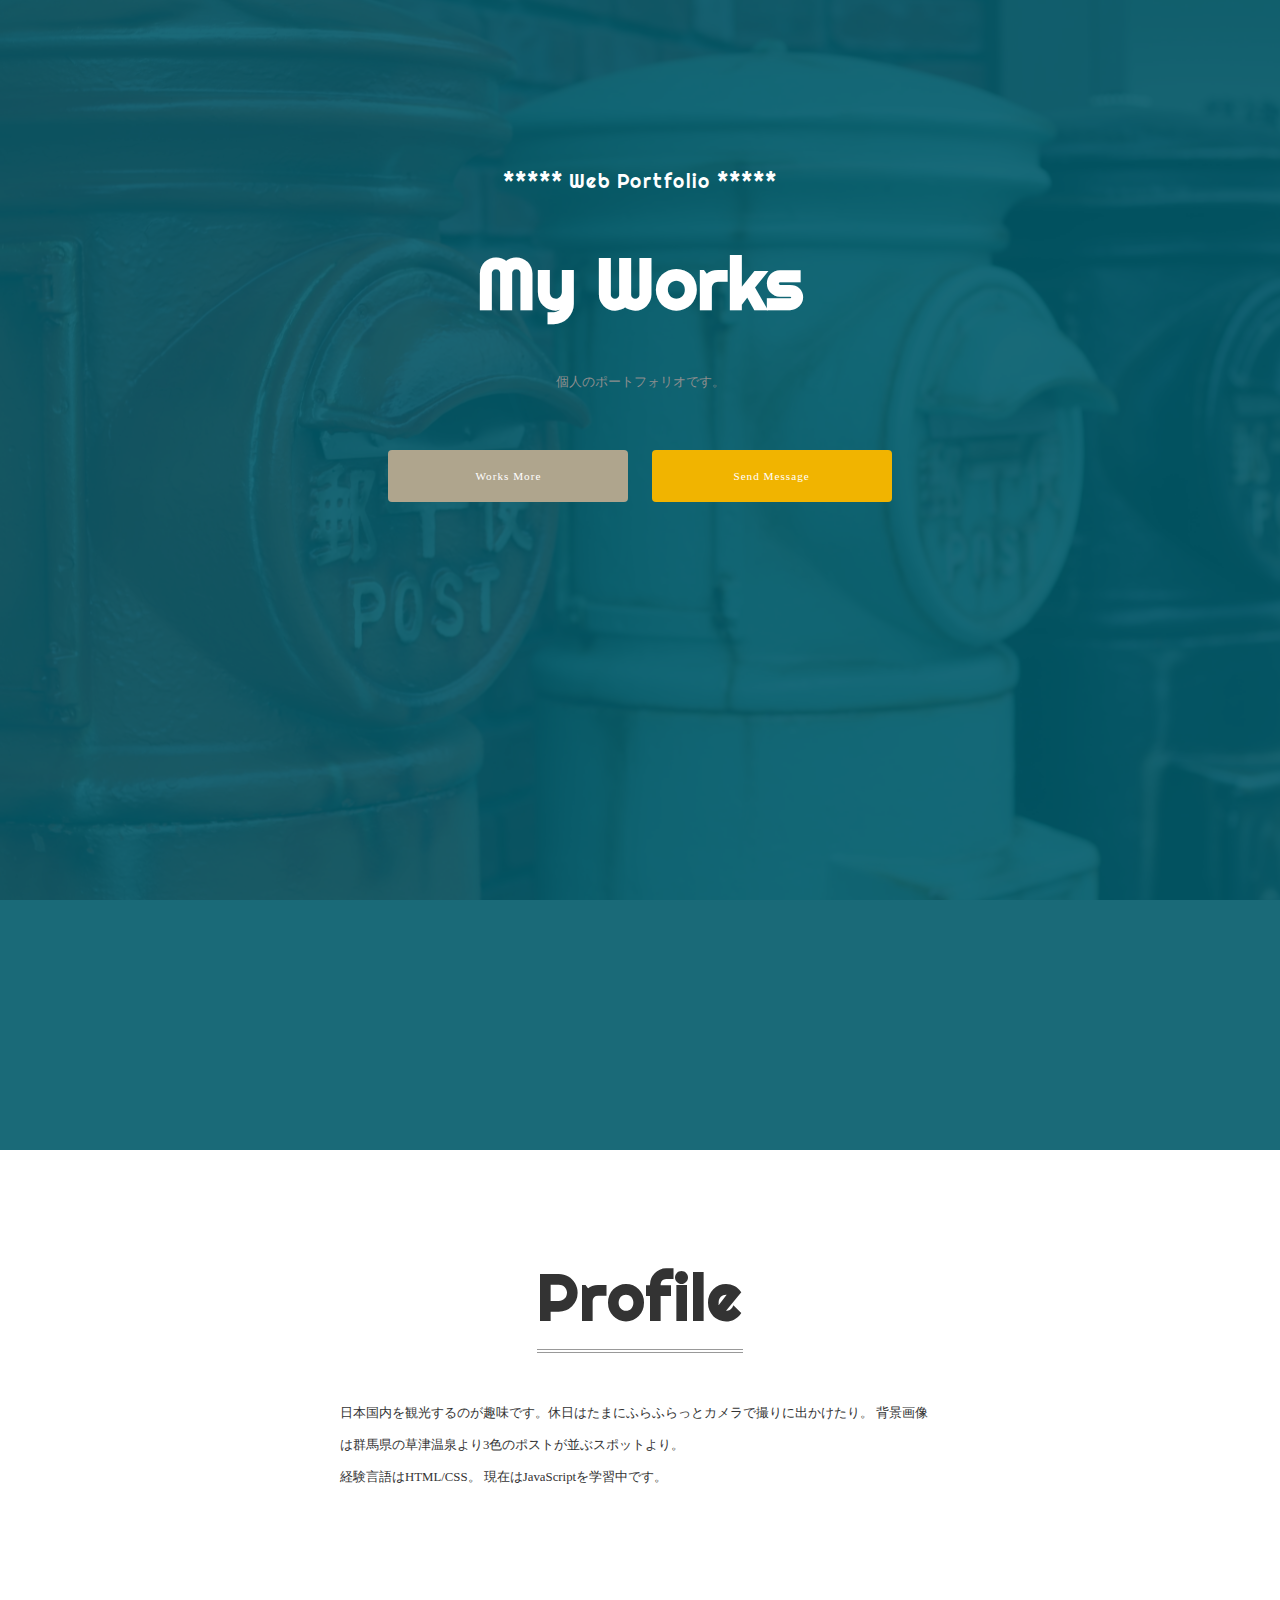
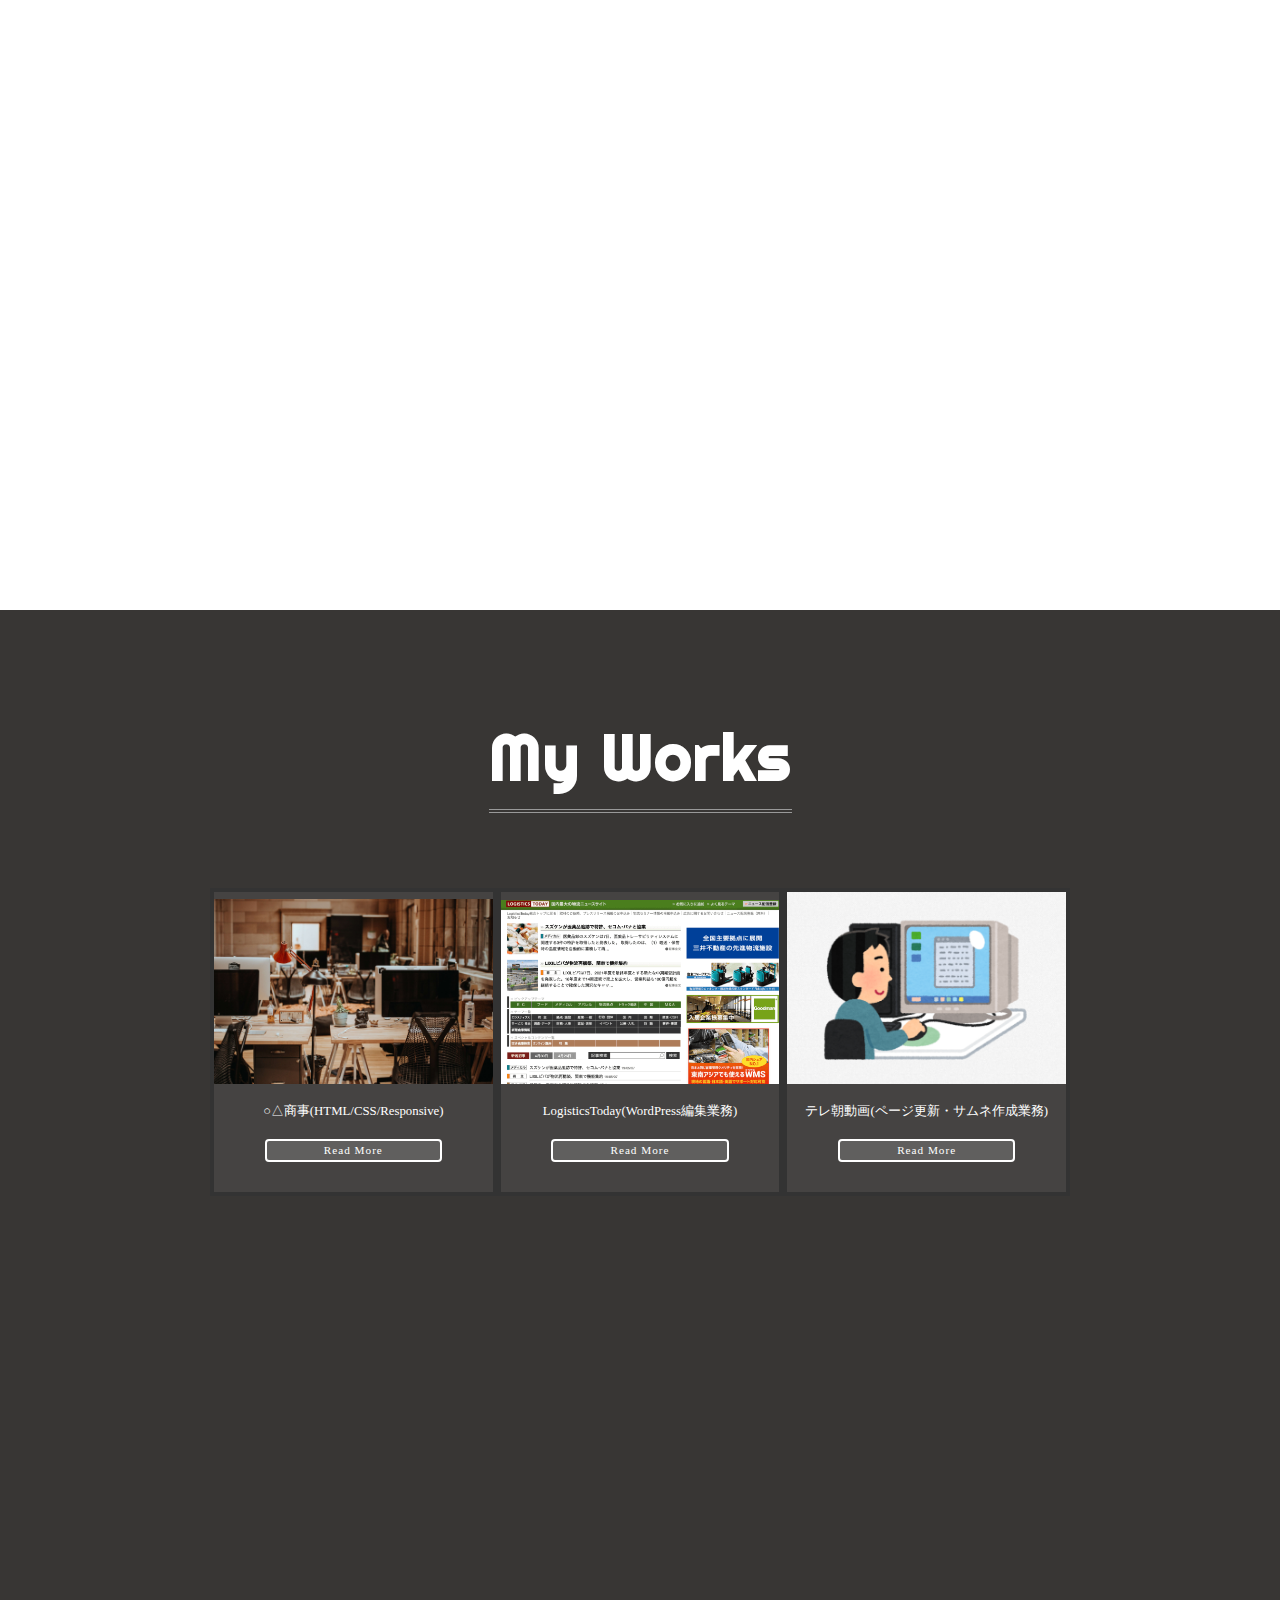
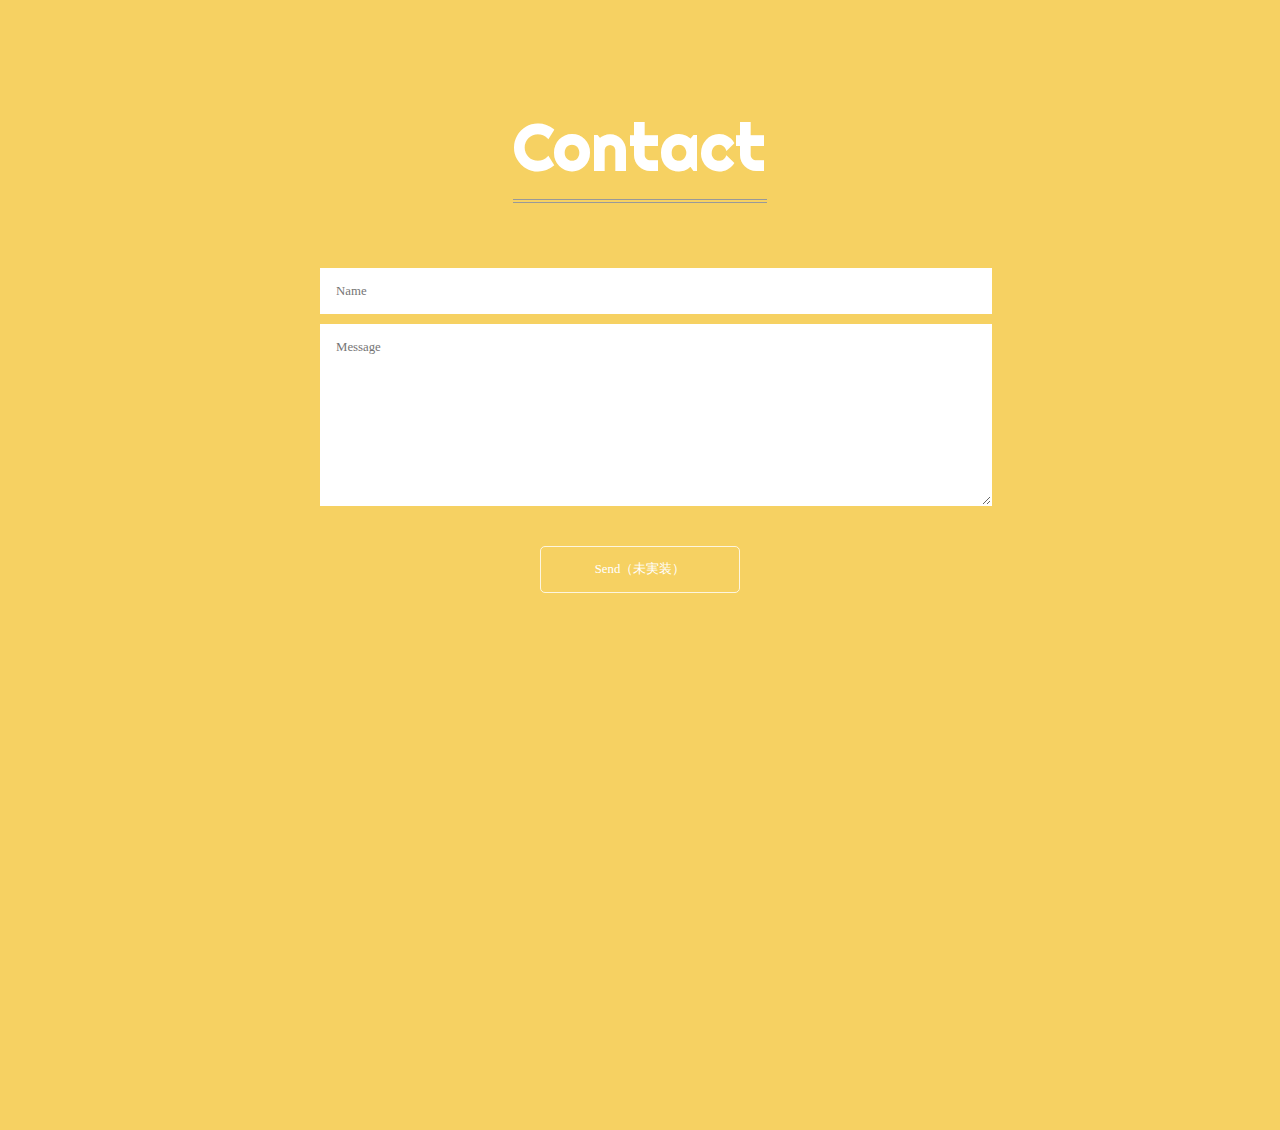
<file: index.html>
<!DOCTYPE html>
<html>
<head>
<!--
#####################
    My Portfolio
#####################
Designed by hiro2400
-->
  <meta charset="UTF-8">
  <title>My Portfolio</title>
  <meta name="viewport" content="width=device-width, initial-scale=1.0">
  <link rel="stylesheet" href="https://hiro2400.github.io/pf/css/normalize.css"> 
  <link rel="stylesheet" href="https://hiro2400.github.io/pf/css/style.css"> 
  <link rel="stylesheet" href="https://hiro2400.github.io/pf/css/responsive.css">  
  <link rel="stylesheet" href="https://fonts.googleapis.com/css?family=Righteous">
  <link rel="shortcut icon" href="https://hiro2400.github.io/pf/image/png/favicon.ico" />
</head>
<body>

<!-- ヘッダー -->

  <header class="header">
    <p class="site-title-sub">***** Web Portfolio *****</p>
    <h1 class="site-title">My Works</h1>
    <p class="site-description">個人のポートフォリオです。</p>
    <div class="buttons">
      <a class="button" href="#works">Works More</a>
      <a class="button button-orange" href="#contact">Send Message</a>
    </div>
  </header>

<!-- プロフ欄 -->

  <section class="about">
    <h2 class="heading">Profile</h2>
    <p class="about-text">
      日本国内を観光するのが趣味です。休日はたまにふらふらっとカメラで撮りに出かけたり。
      背景画像は群馬県の草津温泉より3色のポストが並ぶスポットより。<br>
      経験言語はHTML/CSS。 現在はJavaScriptを学習中です。</p>
  </section>

<!-- ワークス欄 -->

  <section class="works" id="works">
    <h2 class="heading">My Works</h2>
    <div class="works-wrapper">
    <div class="work-box">
      <img class="work-image" src="https://hiro2400.github.io/pf/image/w1.jpg" alt="制作事例">
      <div class="work-description">
        ○△商事(HTML/CSS/Responsive)<br>
        <a href="https://hiro2400.github.io/pf/syouji/index.html" class="button button-ghost">Read More</a>
      </div>
    </div>

    <div class="work-box">
      <img class="work-image" src="https://hiro2400.github.io/pf/image/writer.png" alt="編集業務">
      <div class="work-description">
        LogisticsToday(WordPress編集業務)<br>
        <a href="https://www.logi-today.com/" target="_blank" rel="noopener" class="button button-ghost">Read More</a>
      </div>
    </div>

    <div class="work-box">
      <img class="work-image" src="https://hiro2400.github.io/pf/image/test.png" alt="制作事例">
      <div class="work-description"> 
        テレ朝動画(ページ更新・サムネ作成業務)<br>
        
        <a href="https://douga.tv-asahi.co.jp/" target="_blank" rel="noopener" class="button button-ghost">Read More</a>
      </div>
    </div>
    </div>
  </section>

<!-- フォーム欄 -->
  <section class="contact" id="contact">
      <h2 class="heading">Contact</h2>
        <form class="contact-form">
            <input type="text" name="name" placeholder="Name">
            <textarea name="message" placeholder="Message"></textarea>
            <input type="submit" value="Send（未実装）"> 
        </form>
  </section>

<!-- フッター  -->
  

</body>
</html>
</file>
